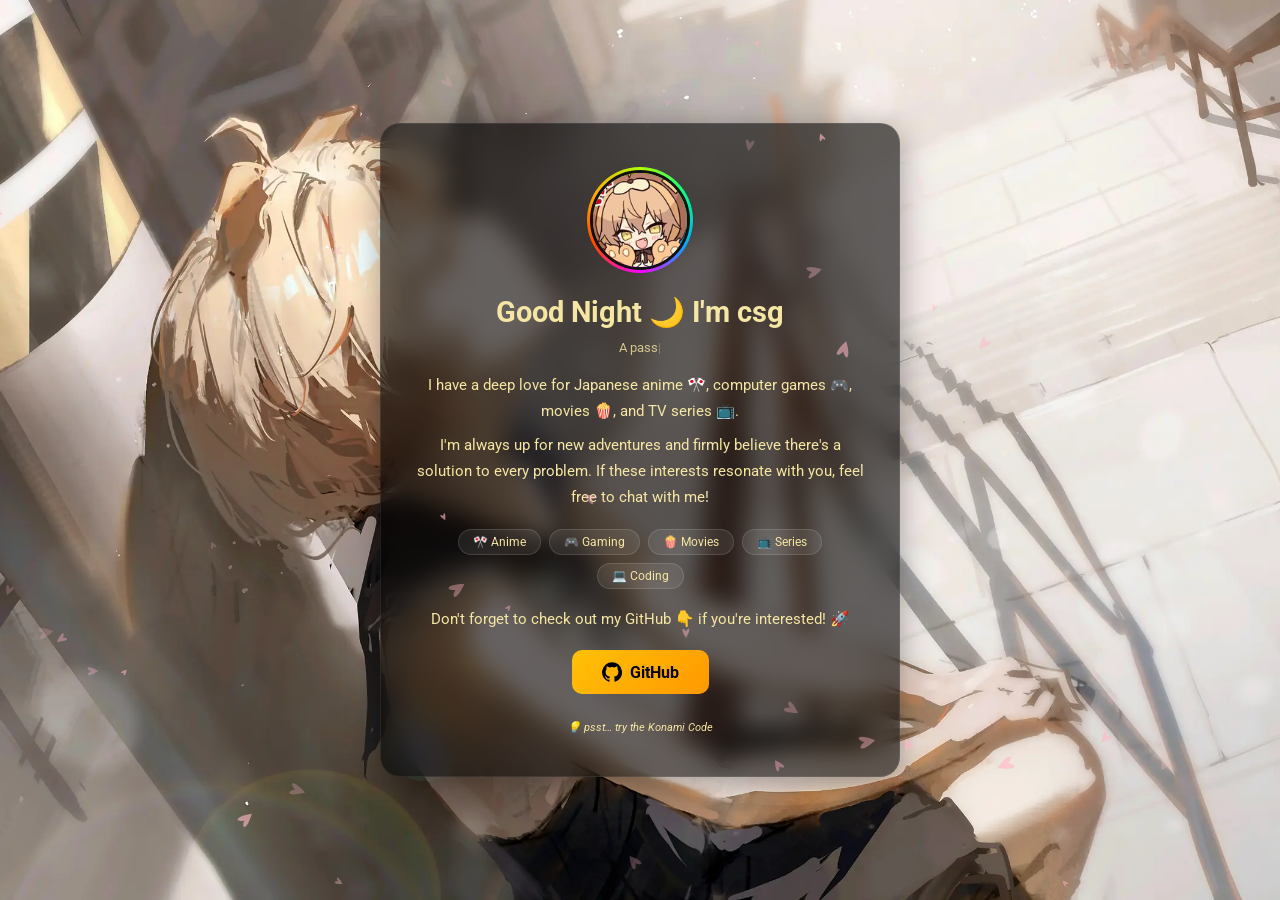
<file: index.html>
<!DOCTYPE html>
<html lang="zh-TW">
  <head>
    <meta charset="UTF-8" />
    <meta name="viewport" content="width=device-width, initial-scale=1.0" />
    <meta name="description" content="Hi, I'm csg — a passionate developer from Taiwan who loves anime, games, movies and series." />
    <meta name="theme-color" content="#1a1a2e" />

    <link rel="icon" href="image/favicon.png" type="image/png" />
    <link rel="preconnect" href="https://fonts.googleapis.com" />
    <link rel="preconnect" href="https://fonts.gstatic.com" crossorigin />
    <link href="https://fonts.googleapis.com/css2?family=Roboto:wght@400;700&display=swap" rel="stylesheet" />
    <link rel="stylesheet" href="styles.css" />
	<link rel="manifest" href="manifest.json">
	<link rel="apple-touch-icon" href="icons/icon-192.png">

    <title>Rurudo My Beloved</title>

    <meta property="og:title"     content="Rurudo我婆" />
    <meta property="og:description" content="Rurudo可愛Rurudo務實" />
    <meta property="og:url"       content="https://chikenscrach.github.io" />
    <meta property="og:image"     content="https://chikenscrach.github.io/image/image.png" />
    <meta property="og:type"      content="website" />
    <meta property="og:site_name" content="Rurudo My Beloved" />
  </head>

  <body>
    <!-- 🌸 Sakura Canvas -->
    <canvas id="sakura" aria-hidden="true"></canvas>

    <main class="background">
      <div class="content" id="card">

        <!-- Avatar -->
        <a href="https://vaultcord.com/tools/discord-id-lookup?prefill=578079000086446090" target="_blank" rel="noopener noreferrer" aria-label="Discord Profile">
          <div class="avatar-wrapper">
            <img
              src="image/rurudo.png"
              alt="csg's avatar"
              class="avatar"
              width="100"
              height="100"
            />
          </div>
        </a>

        <!-- Dynamic Greeting -->
        <h1 id="greeting">Hi👋 I'm csg</h1>

        <!-- Typed Subtitle -->
        <p class="subtitle" id="subtitle">A passionate developer 💻 from Taiwan 🇹🇼</p>

        <!-- Bio -->
        <p>
          I have a deep love for Japanese anime 🎌, computer games 🎮,
          movies 🍿, and TV series 📺.
        </p>
        <p>
          I'm always up for new adventures and firmly believe there's a
          solution to every problem. If these interests resonate with you,
          feel free to chat with me!
        </p>

        <!-- Interest Tags -->
        <div class="tags">
          <span class="tag">🎌 Anime</span>
          <span class="tag">🎮 Gaming</span>
          <span class="tag">🍿 Movies</span>
          <span class="tag">📺 Series</span>
          <span class="tag">💻 Coding</span>
        </div>

        <!-- CTA -->
        <p>Don't forget to check out my GitHub 👇 if you're interested! 🚀</p>

        <div class="button-group">
          <a href="https://github.com/chikenscrach" class="button" target="_blank" rel="noopener noreferrer">
            <svg class="button-icon" viewBox="0 0 24 24" fill="currentColor" aria-hidden="true">
              <path d="M12 .3a12 12 0 00-3.8 23.38c.6.12.82-.26.82-.58v-2.02c-3.34.73-4.04-1.61-4.04-1.61a3.18 3.18 0 00-1.33-1.76c-1.09-.74.08-.73.08-.73a2.52 2.52 0 011.84 1.24 2.56 2.56 0 003.5 1 2.56 2.56 0 01.76-1.61c-2.67-.3-5.47-1.33-5.47-5.93a4.64 4.64 0 011.24-3.22 4.3 4.3 0 01.12-3.18s1-.32 3.3 1.23a11.38 11.38 0 016 0c2.28-1.55 3.28-1.23 3.28-1.23a4.3 4.3 0 01.12 3.18 4.64 4.64 0 011.24 3.22c0 4.61-2.81 5.63-5.48 5.92a2.87 2.87 0 01.82 2.23v3.29c0 .32.21.7.82.58A12 12 0 0012 .3z"/>
            </svg>
            GitHub
          </a>
        </div>

        <!-- Easter‑egg hint -->
        <p class="hint" id="hint">💡 psst… try the Konami Code</p>
      </div>
    </main>

    <!-- Toast -->
    <div id="toast" class="toast" role="alert" aria-live="polite"></div>

    <script src="script.js"></script>
	<script type="application/ld+json">
	{
	  "@context": "https://schema.org",
	  "@type": "Person",
	  "name": "csg",
	  "url": "https://chikenscrach.github.io",
	  "sameAs": [
		"https://github.com/chikenscrach"
	  ],
	  "description": "A passionate developer from Taiwan",
	  "knowsAbout": ["Web Development", "Anime", "Gaming"]
	}
	</script>
  </body>
</html>
</file>
<file: styles.css>
/* ============================================
   Reset & Base
   ============================================ */
*,
*::before,
*::after {
  box-sizing: border-box;
}

body {
  margin: 0;
  padding: 0;
  font-family: 'Roboto', Arial, sans-serif;
  background-color: rgb(37, 171, 233);
  cursor: url('image/cursor.cur'), auto;
  overflow-x: hidden;
  -webkit-font-smoothing: antialiased;
  -moz-osx-font-smoothing: grayscale;
}

/* ============================================
   Sakura Canvas
   ============================================ */
#sakura {
  position: fixed;
  inset: 0;
  width: 100%;
  height: 100%;
  pointer-events: none;
  z-index: 10;
}

/* ============================================
   Background
   ============================================ */
.background {
  background-image: url('image/bg_by_Dino_illus.webp');
  background-size: cover;
  background-position: center;
  background-attachment: fixed;
  min-height: 100vh;
  min-height: 100dvh;
  display: flex;
  align-items: center;
  justify-content: center;
  padding: 24px;
}

@supports (-webkit-touch-callout: none) {
  .background {
    background-attachment: scroll;
  }
}

/* ============================================
   Content Card
   ============================================ */
.content {
  text-align: center;
  color: #f5e6a3;
  background: rgba(0, 0, 0, 0.6);
  backdrop-filter: blur(12px);
  -webkit-backdrop-filter: blur(12px);
  padding: 44px 32px 32px;
  border-radius: 20px;
  max-width: 520px;
  width: 100%;
  box-shadow:
    0 8px 32px rgba(0, 0, 0, 0.35),
    inset 0 0 0 1px rgba(255, 255, 255, 0.08);
  transition: transform 0.12s ease-out;
  will-change: transform;
}

/* ============================================
   Avatar — Spinning Gradient Ring
   ============================================ */
.avatar-wrapper {
  position: relative;
  display: inline-block;
  border-radius: 50%;
  padding: 3px;
  transition: transform 0.35s ease;
}

.avatar-wrapper::before {
  content: '';
  position: absolute;
  inset: 0;
  border-radius: 50%;
  background: conic-gradient(
    #b3ff00, #00ff88, #00aaff,
    #ff00ff, #ff4400, #ffaa00, #b3ff00
  );
  animation: ring-spin 4s linear infinite;
  z-index: 0;
}

.avatar-wrapper:hover {
  transform: scale(1.12);
}

@keyframes ring-spin {
  to { transform: rotate(360deg); }
}

.avatar {
  position: relative;
  z-index: 1;
  display: block;
  width: 100px;
  height: 100px;
  border-radius: 50%;
  object-fit: cover;
  border: 3px solid #111;
}

/* Rainbow mode (Easter-egg activated) */
.avatar-wrapper.rainbow-mode::before {
  animation: ring-spin 0.6s linear infinite;
  background: conic-gradient(
    red, orange, yellow, green, cyan, blue, violet, red
  );
}

/* ============================================
   Typography
   ============================================ */
h1 {
  margin: 18px 0 6px;
  font-size: 1.8rem;
  font-weight: 700;
}

p {
  font-size: 0.95rem;
  line-height: 1.7;
  margin: 8px 0;
}

.subtitle {
  font-size: 0.82rem;
  opacity: 0.8;
  margin-bottom: 14px;
  min-height: 1.4em;
}

/* Typing cursor */
.cursor-blink {
  font-weight: 100;
  animation: blink 0.75s step-end infinite;
}

@keyframes blink {
  50% { opacity: 0; }
}

/* ============================================
   Interest Tags
   ============================================ */
.tags {
  display: flex;
  flex-wrap: wrap;
  justify-content: center;
  gap: 8px;
  margin: 18px 0;
}

.tag {
  display: inline-block;
  padding: 5px 14px;
  font-size: 0.75rem;
  background: rgba(255, 255, 255, 0.08);
  border: 1px solid rgba(255, 255, 255, 0.12);
  border-radius: 20px;
  cursor: default;
  transition: background 0.3s, transform 0.25s;
  user-select: none;
}

.tag:hover {
  background: rgba(255, 255, 255, 0.2);
  transform: translateY(-3px);
}

/* ============================================
   Links
   ============================================ */
a {
  color: #90caf9;
  text-decoration: none;
}

a:focus-visible {
  outline: 2px solid #ffc107;
  outline-offset: 3px;
  border-radius: 4px;
}

/* ============================================
   Button
   ============================================ */
.button-group {
  margin-top: 18px;
}

.button {
  display: inline-flex;
  align-items: center;
  gap: 8px;
  padding: 12px 30px;
  background: linear-gradient(135deg, #ffc107, #ff9800);
  color: #000;
  font-size: 1rem;
  font-weight: 700;
  border: none;
  border-radius: 10px;
  text-decoration: none;
  cursor: pointer;
  transition: transform 0.2s, box-shadow 0.3s;
}

.button-icon {
  width: 20px;
  height: 20px;
}

.button:hover {
  transform: translateY(-3px) scale(1.04);
  box-shadow: 0 6px 24px rgba(255, 152, 0, 0.45);
}

.button:active {
  transform: translateY(0) scale(0.97);
}

/* ============================================
   Easter-egg Hint
   ============================================ */
.hint {
  font-size: 0.7rem;
  opacity: 0.3;
  margin-top: 24px;
  font-style: italic;
  cursor: pointer;
  transition: opacity 0.3s;
  user-select: none;
}

.hint:hover {
  opacity: 0.65;
}

/* ============================================
   Toast Notification
   ============================================ */
.toast {
  position: fixed;
  bottom: 32px;
  left: 50%;
  transform: translateX(-50%) translateY(80px);
  background: rgba(10, 10, 10, 0.88);
  backdrop-filter: blur(8px);
  color: #fff;
  padding: 14px 28px;
  border-radius: 12px;
  font-size: 0.95rem;
  z-index: 9999;
  opacity: 0;
  pointer-events: none;
  transition:
    transform 0.45s cubic-bezier(0.175, 0.885, 0.32, 1.275),
    opacity  0.45s ease;
  white-space: nowrap;
}

.toast.show {
  transform: translateX(-50%) translateY(0);
  opacity: 1;
}

/* ============================================
   Confetti
   ============================================ */
.confetti {
  position: fixed;
  top: -10px;
  z-index: 9998;
  pointer-events: none;
  border-radius: 2px;
  animation: confetti-fall linear forwards;
}

@keyframes confetti-fall {
  0%   { opacity: 1; transform: translateY(0)     translateX(0)              rotate(0deg);   }
  80%  { opacity: 1; }
  100% { opacity: 0; transform: translateY(105vh)  translateX(var(--drift,0)) rotate(720deg); }
}

/* ============================================
   Stagger Entrance (added by JS)
   ============================================ */
.stagger-in {
  opacity: 0;
  animation: stagger-up 0.55s ease-out forwards;
  animation-delay: var(--delay, 0s);
}

@keyframes stagger-up {
  from { opacity: 0; transform: translateY(22px); }
  to   { opacity: 1; transform: translateY(0);    }
}

/* ============================================
   Responsive
   ============================================ */
@media (max-width: 480px) {
  .content {
    padding: 30px 18px 24px;
  }

  h1 { font-size: 1.35rem; }
  p  { font-size: 0.85rem;  }

  .tag { font-size: 0.7rem; padding: 4px 10px; }
}

/* ============================================
   Reduced Motion
   ============================================ */
@media (prefers-reduced-motion: reduce) {
  .avatar-wrapper::before,
  .stagger-in,
  .confetti,
  .cursor-blink {
    animation: none;
  }

  .stagger-in { opacity: 1; transform: none; }

  #sakura { display: none; }

  .avatar-wrapper,
  .button,
  .tag {
    transition: none;
  }
}
</file>
